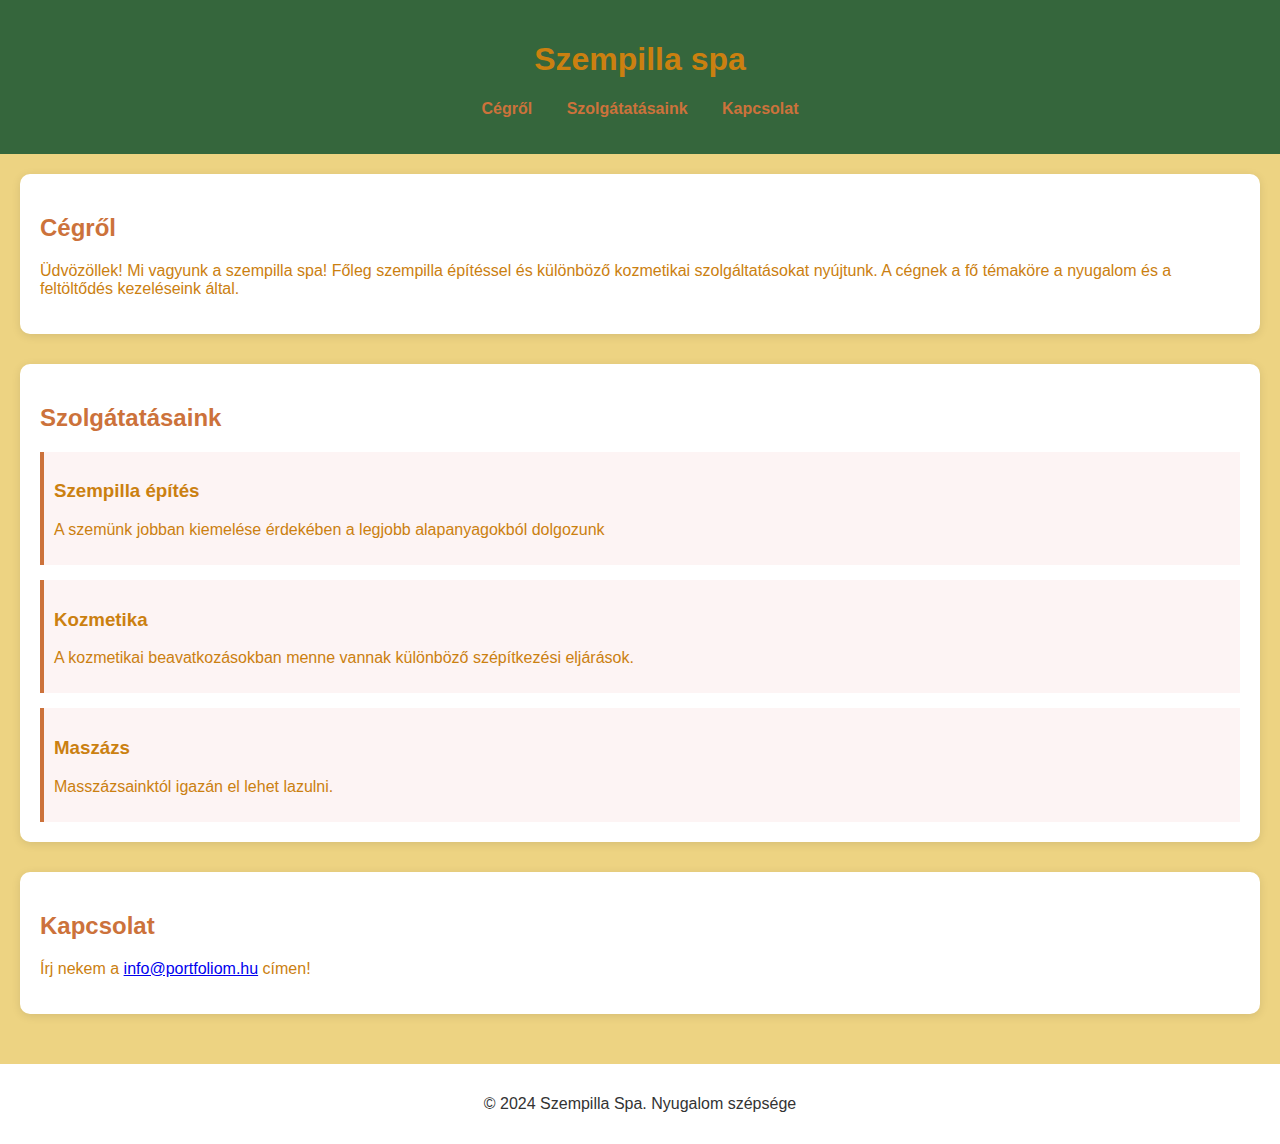
<file: index.html>
<!DOCTYPE html>
<html lang="hu">
<head>
    <meta charset="UTF-8">
    <meta name="viewport" content="width=device-width, initial-scale=1.0">
    <title>Szempilla spa</title>
    <link rel="stylesheet" href="styles.css">
</head>
<body>
    <header>
        <h1>Szempilla spa</h1>
        <nav>
            <ul>
                <li><a href="#about">Cégről</a></li>
                <li><a href="#projects">Szolgátatásaink</a></li>
                <li><a href="#contact">Kapcsolat</a></li>
            </ul>
        </nav>
    </header>
    <main>
        <section id="about">
            <h2>Cégről</h2>
            <p>Üdvözöllek! Mi vagyunk a szempilla spa! Főleg szempilla építéssel és különböző kozmetikai szolgáltatásokat nyújtunk. A cégnek a fő témaköre a nyugalom és a feltöltődés kezeléseink által.
  
        </section>
        <section id="projects">
            <h2>Szolgátatásaink</h2>
            <article class="project">
                <h3>Szempilla építés</h3>                                                      
                <p>A szemünk jobban kiemelése érdekében a legjobb alapanyagokból dolgozunk</p>
            </article>
            <article class="project">
                <h3>Kozmetika</h3>
                <p>A kozmetikai beavatkozásokban menne vannak különböző szépítkezési eljárások.</p>
            </article>
            <article class="project">
                <h3>Maszázs</h3>
                <p>Masszázsainktól igazán el lehet lazulni.</p>
            </article>
        </section>
        <section id="contact">
            <h2>Kapcsolat</h2>
            <p>Írj nekem a <a href="mailto:info@portfoliom.hu">info@portfoliom.hu</a> címen!</p>
        </section>
    </main>
    <footer>
        <p>&copy; 2024 Szempilla Spa. Nyugalom szépsége</p>
    </footer>
</body>
</html>
</file>
<file: styles.css>
body {
  font-family: 'Caladea', sans-serif;
  margin: 0;
  padding: 0;
  background-color: #edd382;
  color: hsl(36, 85%, 43%);
}

header {
  background: #35663c;
  background-color:#35663c;
  color: ;
  padding: 20px;
  text-align: center;
}

nav ul {
  list-style-type: none;
  padding: 0;
}

nav ul li {
  display: inline;
  margin: 0 15px;
}

nav ul li a {
  color: #cc723b;
  text-decoration: none;
  font-weight: bold;
}

nav ul li a:hover {
  text-decoration: underline;
}

main {
  padding: 20px;
}

section {
  margin-bottom: 30px;
  background: #ffffff;
  padding: 20px;
  border-radius: 10px;
  box-shadow: 0 2px 10px rgba(0,0,0,0.1);
}

h2 {
  color:#cc723b;
}

.project {
  margin-top: 15px;
  padding: 10px;
  border-left: 4px solid #cc723b;
  background: #fdf4f4;
}

footer {
  text-align: center;
  padding: 15px 0;
  background: #ffffff;
  color: #333;
  position: relative;
  width: 100%;
  bottom: 0;
}
</file>
